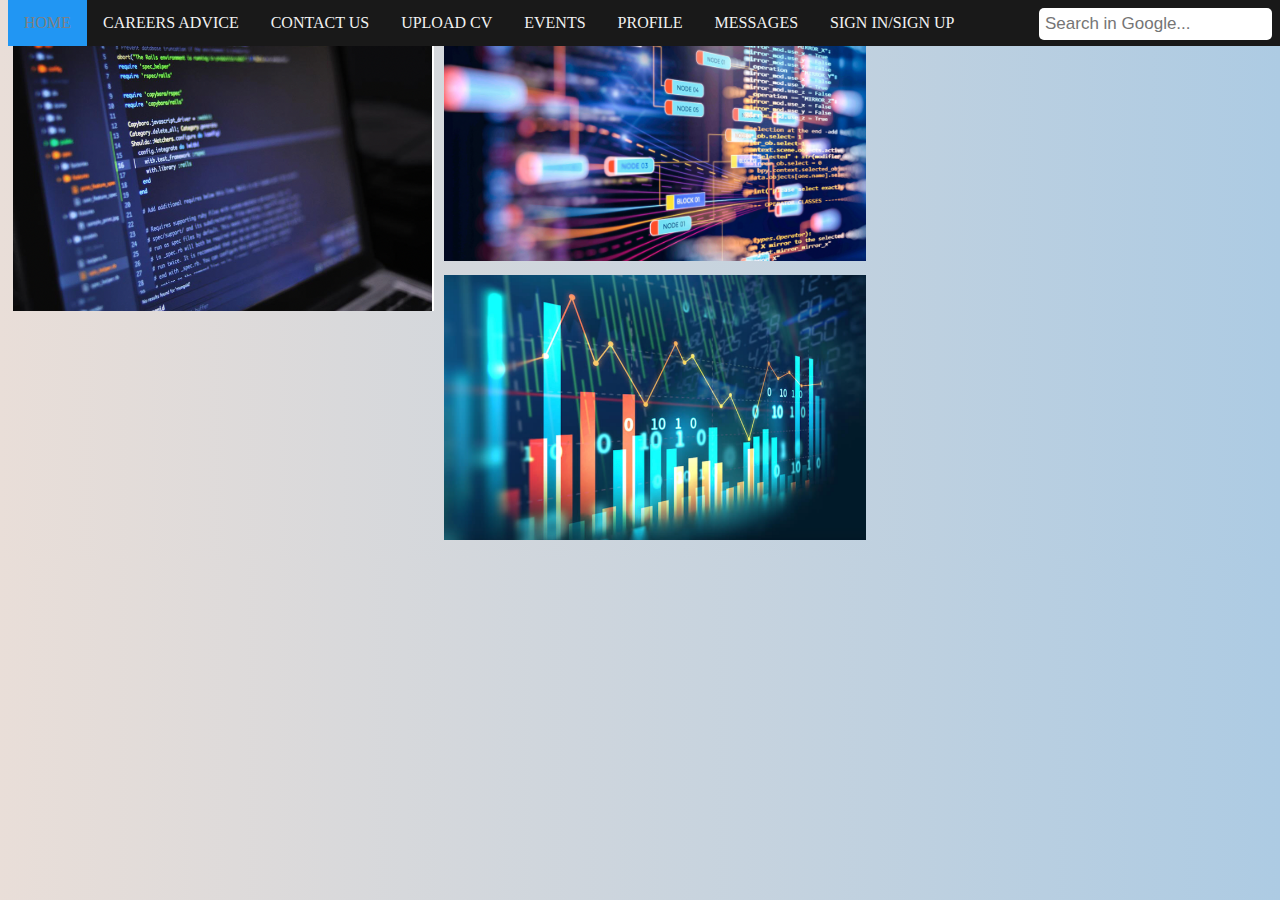
<file: tak/index.html>
<!DOCTYPE html>
<html lang="en" dir="ltr">

<head>
  <meta charset="utf-8">
  <title>Web portal </title>
  <link rel="stylesheet" href="./css/style.css">
</head>

<body>


  <!--NAV BAR-->
        <div class="navbar">
          <a class="active "href="index.html" target="_blank">HOME</a>
          <a href="careers_advice.html" target="_blank">CAREERS ADVICE</a>
          <a href="contact.html" target="_blank">CONTACT US</a>
          <a href="upload_cv.html" target="_blank">UPLOAD CV</a>
          <a href="event.html" target="_blank">EVENTS</a>
          <a href="profile.html" target="_blank">PROFILE</a>
          <a href="direct_message.html" target="_blank">MESSAGES</a>
          <a href="sign_in_up.html" target="_blank">SIGN IN/SIGN UP</a>
            <!-- google search bar-->
            <form action="https://www.google.com/search">
              <input type="text" name="q"  placeholder="Search in Google..." target="_blank">
            </form>

        </div>

  <!--NAV BAR ends-->
<!-- search bar-->
<form action="https://www.google.com/search">
      <input type="text" placeholder="Search in Google.." name="search">
    </form>
    </div>
<!-- row1 w3school-->

<div class="clearfix">
  <div class="img-container">
   <img src="images/compsci1.png" alt="Computer" style="width:100%">
   </div>
   <div class="img-container">
    <img src="images/compsci2.png" alt="Technology" style="width:100%">
    </div>
    <div class="img-container">
      <img src="images/compsci3.png" alt="Data" style="width:100%">
    </div>















<!-- footer
<section>
      <footer class="footer">
        <div class="container">
  <div class="row">
      <div class="footer-col">
  <h4>Location</h4>
  <ul>
  <li class="address">Northampton Square</li>
  <li class="address">London</li>
  <li class="address">EC1V 0HB</li>
  </ul>
  </div>
  <div class="footer-col">
  <h4>follow us</h4>
  <div class="social-links">
          <a class="facebook" href="https://www.facebook.com/rishka.melisova/"></a>
          <a class="facebook" href=""></a>
          <a class="instagram" href="instagram.com/rinaki.ai"></a>
          <a class="instagram" href="instagram.com/k__sudishmaaa"></a>
          <a class="linkedin" ref="https://www.linkedin.com/in/aiperi-m-618457168/"></a>
  </div>
        </div>
          <div class="footer-col">
    <h4>Subscribe for a newsletter</h4>

            <div class="newsletter">
              <form action="">
                <div class="email-box">
                  <i class="fas fa-envelope"></i>
                  <input class="tbox" type="email" name="" value="" placeholder="Enter your email">
                  <button class="btn2" type="button" name="button2">Subscribe</button>
                </div>
              </form>
            </div>


          </div>
  </div>
  </div>
  </div>
      </footer>
    </section> -->


























</body>

</html>
</file>
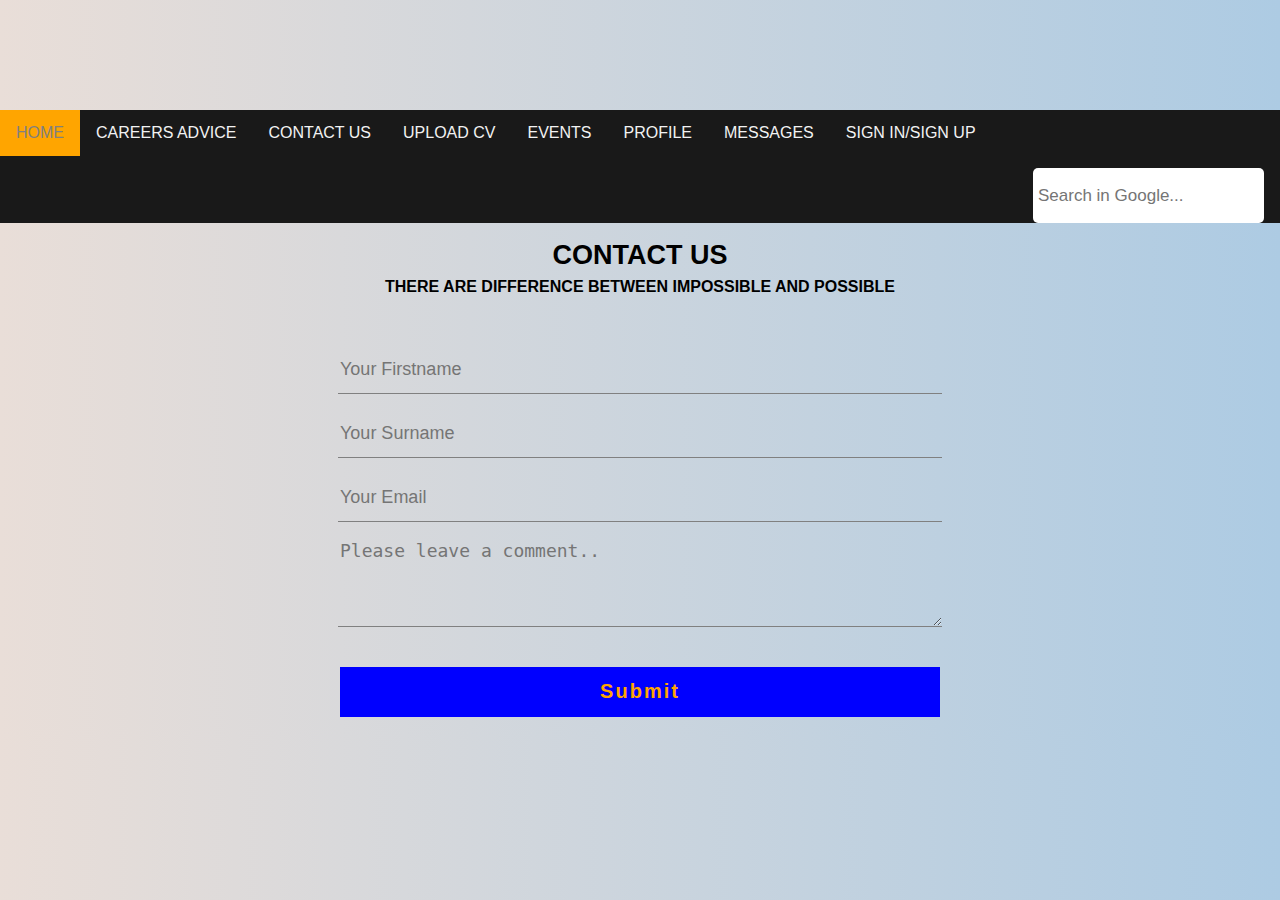
<file: tak/contact.html>
<!DOCTYPE html>
<html lang="en" dir="ltr">

<head>
  <meta charset="utf-8">
  <title>Web portal</title>
  <link rel="stylesheet" href="./css/contact.css">
</head>

<body>


  <!--NAV BAR-->
        <div class="navbar">
          <a class="active "href="index.html" target="_blank">HOME</a>
          <a href="careers_advice.html" target="_blank">CAREERS ADVICE</a>
          <a href="contact.html" target="_blank">CONTACT US</a>
          <a href="upload_cv.html" target="_blank">UPLOAD CV</a>
          <a href="event.html" target="_blank">EVENTS</a>
          <a href="profile.html" target="_blank">PROFILE</a>
          <a href="direct_message.html" target="_blank">MESSAGES</a>
          <a href="sign_in_up.html" target="_blank">SIGN IN/SIGN UP</a>
            <!-- google search bar-->
            <form action="https://www.google.com/search">
              <input type="text" name="q"  placeholder="Search in Google..." target="_blank">
            </form>

        </div>

  <!--NAV BAR ends-->

  <div class="contact-heading">
    <h1>Contact Us </h1>
    <h2>There are difference between impossible and possible<h2>
  </div>

  <div class="contact-form">
    <form id="contact-form" method="post" action="">
      <input name="firstname" type="text" class="form-control" placeholder="Your Firstname" required><br>
      <input name="surname" type="text" class="form-control" placeholder="Your Surname" required><br>

      <input name="email" type="email" class="form-control" placeholder="Your Email" required><br>

      <textarea name="comment" class="form-control" placeholder="Please leave a comment.." rows="4" required></textarea><br>

      <input type="submit" class="form-control submit" valuee="Sent comment"
    </form>

  </div>










</body>

</html>
</file>
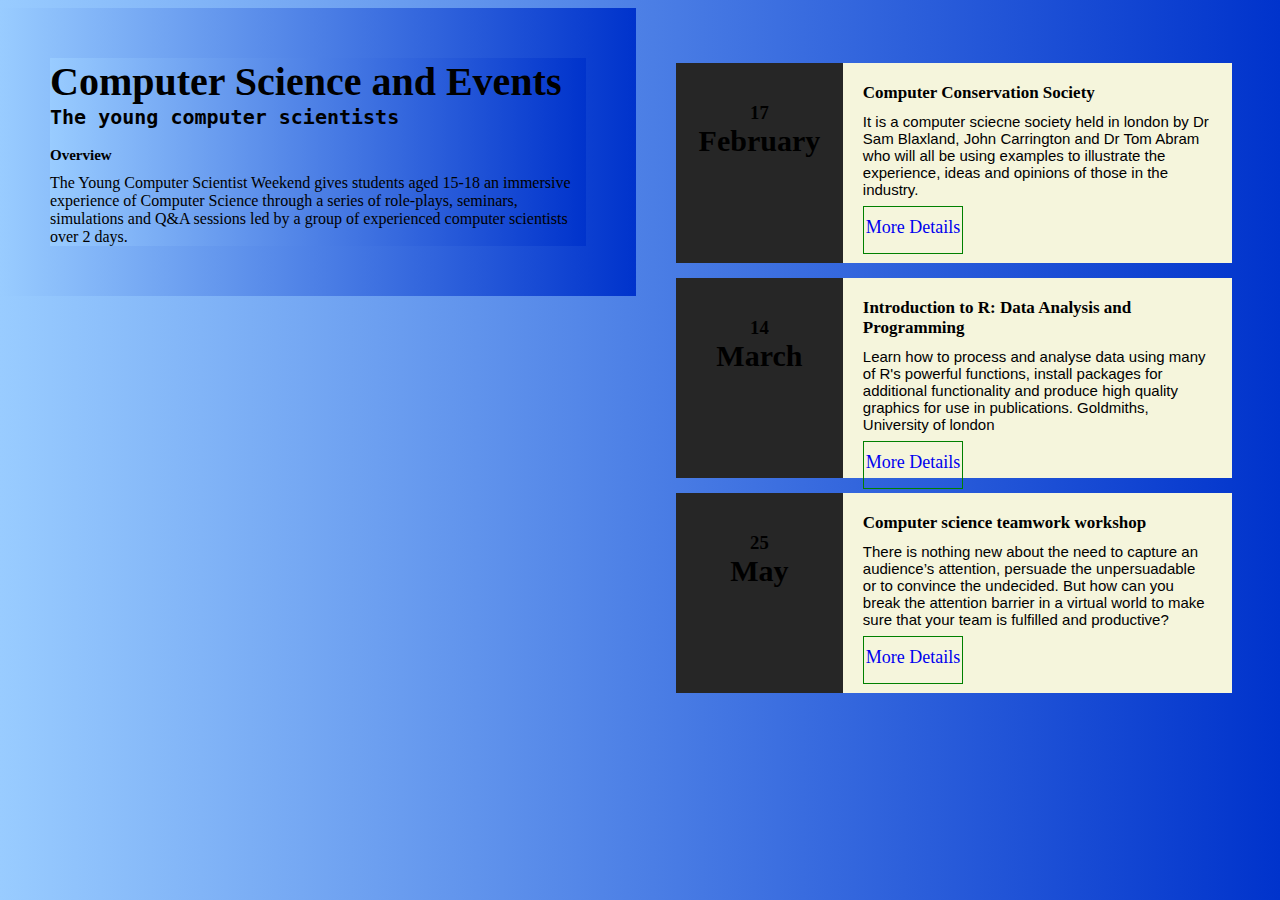
<file: tak/event.html>
<!DOCTYPE html>
<html lang="en" dir="ltr">

<head>
  <meta charset="utf-8">
  <title>Web portal</title>
  <link rel="stylesheet" href="./css/event.css">
</head>

<body>
  <section>
    <!--Main leftbox from tutorialpoint -->
    <div class="leftside">
      <div class="main">
        <h1>Computer Science and Events</h1>
        <h4> The young computer scientists </h4>
        <br>
        <h6> Overview </h6>
        <p> The Young Computer Scientist Weekend gives students aged 15-18 an immersive experience of Computer Science through a series of role-plays, seminars, simulations and Q&A sessions led by a group of experienced computer scientists over 2
          days.</p>
      </div>
    </div>
    <!-- gradient background color-->
    <div></div>
    <!-- Main rightbox from tutorialpoint-->
    <div class="rightside">
      <ul>
        <li>
          <div class="day">
            <h3>
              17 <br><span>February</span>
            </h3>
          </div>
          <div class="information">
            <h4>Computer Conservation Society
            </h4>
            <p>
              It is a computer sciecne society held in london by Dr Sam Blaxland,
              John Carrington and Dr Tom Abram who will all be using examples to illustrate the experience, ideas and opinions of those in the industry.
            </p>

            <a href="https://www.eventbrite.co.uk/e/computer-conservation-society-tickets-213726139637?aff=ebdssbdestsearch">More Details</a>
          </div>
          <div style="clear: both;"></div>
        </li>

        <li>
          <div class="day">
            <h3>
              14 <br><span>March</span>
              </h3>
              </div>
              <div class="information">
                <h4>Introduction to R: Data Analysis and Programming
                </h4>
                <p>
                  Learn how to process and analyse data using many of R's powerful functions, install packages for additional functionality and produce high quality graphics for use in publications.
                  Goldmiths, University of london
                  </p>
                  <a href="https://www.eventbrite.co.uk/e/introduction-to-r-data-analysis-and-programming-tickets-108988455404?aff=ebdssbdestsearch">More Details</a>
                  </div>
                  <div style="clear:both;"></div>
                  </li>

                  <li>
                    <div class="day">
                      <h3>
                        25 <br><span>May</span>
                        </h3>
                        </div>
                        <div class="information">
                          <h4>Computer science teamwork workshop
                          </h4>
                          <p>
                            There is nothing new about the need to capture an audience’s attention, persuade the unpersuadable or to convince the undecided. But how can you break the attention barrier in a virtual world to make sure that your team is fulfilled and productive?
                            </p>

                            <a href="https://www.eventbrite.co.uk/e/breaking-the-attention-barrier-when-leading-a-hybrid-team-london-tickets-243775287447?aff=ebdssbdestsearch">More Details</a>
                            </div>
                            <div style="clear:both;"></div>
                            </li>
                            </ul>
                            </div>
                            </section>














</body>

</html>
</file>
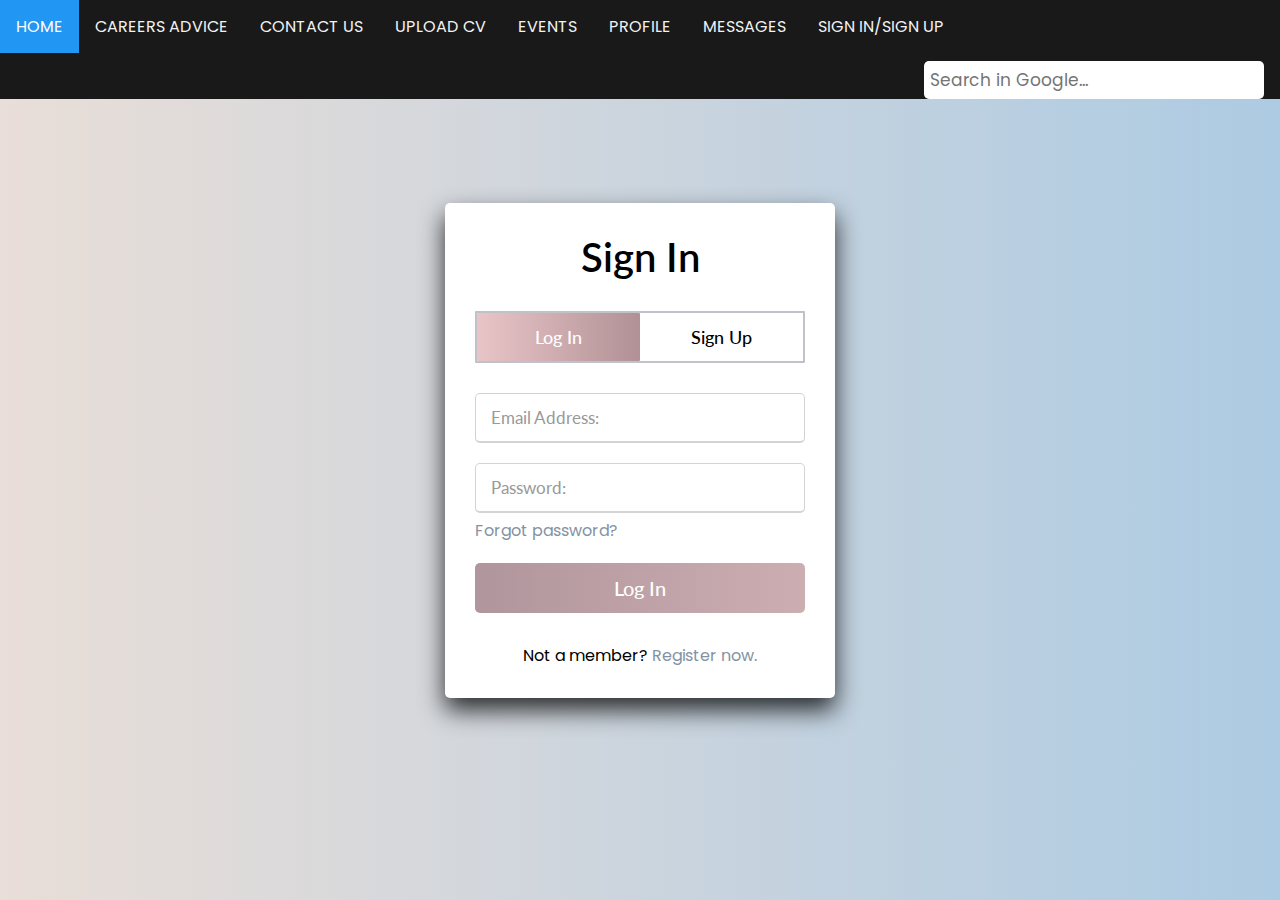
<file: tak/sign_in_up.html>
<!DOCTYPE html>
<!-- Created By CodingNepal -->
<html lang="en" dir="ltr">
   <head>
      <meta charset="utf-8">
      <title></title>
      <link rel="stylesheet" href="sign_in_up.css">
      <link rel="preconnect" href="https://fonts.googleapis.com">
<link rel="preconnect" href="https://fonts.gstatic.com" crossorigin>
<link href="https://fonts.googleapis.com/css2?family=Lato:wght@300&display=swap" rel="stylesheet">
      <meta name="viewport" content="width=device-width, initial-scale=1.0">
   </head>
   <body style="background: -webkit-linear-gradient(right, #adcbe3, #e9ded8);">


     <!--NAV BAR-->
             <div class="navbar">
               <a class="active "href="" target="_blank">HOME</a>
               <a href="careers_advice.html" target="_blank">CAREERS ADVICE</a>
               <a href="" target="_blank">CONTACT US</a>
               <a href="upload_cv.html" target="_blank">UPLOAD CV</a>
               <a href="" target="_blank">EVENTS</a>
               <a href="" target="_blank">PROFILE</a>
               <a href="direct_message.html" target="_blank">MESSAGES</a>
               <a href="sign_in_up.html" target="_blank">SIGN IN/SIGN UP</a>
                 <!-- google search bar-->
                 <form action="https://www.google.com/search">
                   <input type="text" name="q"  placeholder="Search in Google..." target="_blank">
                 </form>

             </div>

     <!--NAV BAR ends -->

      <div class="wrapper">
         <div class="title-text">
            <div class="title login">
               Sign In
            </div>
            <div class="title signup">
               Sign up Form
            </div>
         </div>
         <div class="form-container">
            <div class="slide-controls">
               <input type="radio" name="slide" id="login" checked>
               <input type="radio" name="slide" id="signup">
               <label for="login" class="slide login">Log In</label>
               <label for="signup" class="slide signup">Sign Up</label>
               <div class="slider-tab"></div>
            </div>
            <div class="form-inner">
               <form action="#" class="login">
                  <div class="field">
                     <input type="text" placeholder="Email Address:" required>
                  </div>
                  <div class="field">
                     <input type="password" placeholder="Password:" required>
                  </div>
                  <div class="pass-link">
                     <a href="#">Forgot password?</a>
                  </div>
                  <div class="field btn">
                     <div class="btn-layer"></div>
                     <input type="submit" value="Log In">
                  </div>
                  <div class="signup-link">
                     Not a member? <a href="">Register now.</a>
                  </div>
               </form>
               <form action="#" class="signup">
                  <div class="field">
                     <input type="text" placeholder="Email Address:" required>
                  </div>
                  <div class="field">
                     <input type="password" placeholder="Password:" required>
                  </div>
                  <div class="field">
                     <input type="password" placeholder="Repeat password: " required>
                  </div>
                  <div class="field btn">
                     <div class="btn-layer"></div>
                     <input type="submit" value="Sign Up">
                  </div>
               </form>
            </div>
         </div>
      </div>
      <script>
         const loginText = document.querySelector(".title-text .login");
         const loginForm = document.querySelector("form.login");
         const loginBtn = document.querySelector("label.login");
         const signupBtn = document.querySelector("label.signup");
         const signupLink = document.querySelector("form .signup-link a");
         signupBtn.onclick = (()=>{
           loginForm.style.marginLeft = "-50%";
           loginText.style.marginLeft = "-50%";
         });
         loginBtn.onclick = (()=>{
           loginForm.style.marginLeft = "0%";
           loginText.style.marginLeft = "0%";
         });
         signupLink.onclick = (()=>{
           signupBtn.click();
           return false;
         });
      </script>
   </body>
</html>
</file>
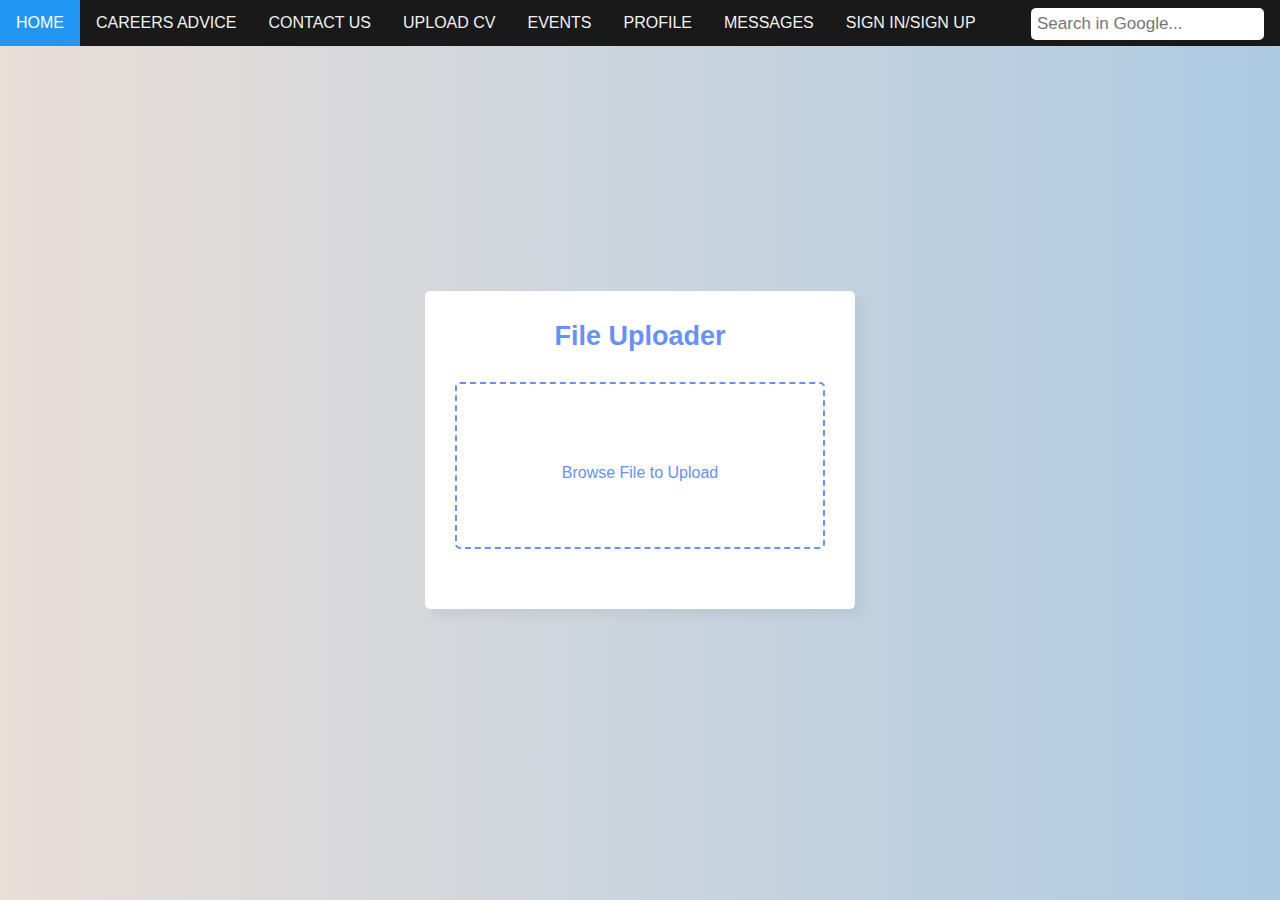
<file: tak/upload_cv.html>
<!DOCTYPE html>
<html lang="en" dir="ltr">
  <head>
    <meta charset="utf-8">
    <title>Upload CV</title>
    <link rel="stylesheet" href="upload_cv.css">
  </head>
  <body>
    <body style="background: -webkit-linear-gradient(right, #adcbe3, #e9ded8);" >


      <!--NAV BAR-->
            <div class="navbar">
              <a class="active "href="index.html" target="_blank">HOME</a>
              <a href="careers_advice.html" target="_blank">CAREERS ADVICE</a>
              <a href="contact.html" target="_blank">CONTACT US</a>
              <a href="upload_cv.html" target="_blank">UPLOAD CV</a>
              <a href="event.html" target="_blank">EVENTS</a>
              <a href="profile.html" target="_blank">PROFILE</a>
              <a href="direct_message.html" target="_blank">MESSAGES</a>
              <a href="sign_in_up.html" target="_blank">SIGN IN/SIGN UP</a>
                <!-- google search bar-->
                <form action="https://www.google.com/search">
                  <input type="text" name="q"  placeholder="Search in Google..." target="_blank">
                </form>

            </div>

      <!--NAV BAR ends-->

<!-- MAIN CONTENT -->
<div class="wrapper">
    <header>File Uploader</header>
    <form action="upload.php">
      <input class="file-input" type="file" name="file" hidden>
      <i class="fas fa-cloud-upload-alt"></i>
      <p>Browse File to Upload</p>
    </form>
    <section class="progress-area"></section>
    <section class="uploaded-area"></section>
  </div>
  <script src="script.js"></script>



  </body>
</html>
</file>
<file: tak/css/style.css>
body {
  background: -webkit-linear-gradient(right,#adcbe3,#e9ded8);
}

/*navigatio*/
.navbar {
  overflow: hidden;
  background-color: #191919;
  position: fixed;
  top: 0;
  width:100%;
  z-index: 10;
}

.navbar a {
  float: left;
  display: block;
  color: #f2f2f2;
  text-align: center;
  padding: 14px 16px;
  text-decoration: none;
}

.navbar a:hover {
  background-color: #ddd;
  color: white;
}

.navbar a.active {
  background-color: #2196F3;
  color: grey;
}

.navbar input[type=text] {
  float:right;
  padding: 6px;
  border: none;
  border-radius: 5px;
  margin-top: 8px;
  margin-right: 16px;
  font-size: 17px;
}
/*row1*/
.img-container {
  float: left;
  width: 33.33%;
  padding: 5px;
}

.clearfix::after {
  content: "";
  clear: both;
  display: table;
}
</file>
<file: tak/css/contact.css>
img{
  border-radius: 8px;
  position: absolute;
  top: 8px;
  left: 16px;
}
/*navigatio*/
.navbar {
  overflow: hidden;
  background-color: #191919;
  position: fixed;
  top: 110px;
  width:100%;
  z-index: 10;
}

.navbar a {
  float: left;
  display: block;
  color: #f2f2f2;
  text-align: center;
  padding: 14px 16px;
  text-decoration: none;
}

.navbar a:hover {
  background-color: #ddd;
  color: white;
}

.navbar a.active {
  background-color: orange;
  color: grey;
}

.navbar input[type=text] {
  float:right;
  padding: 5px;
  border: none;
  border-radius: 5px;
  margin-top: 8px;
  margin-right: 16px;
  font-size: 17px;
}

body{
  margin: 0;
  padding: 0;
  text-align: center;
  background: -webkit-linear-gradient(right,#adcbe3,#e9ded8);
  background-position: center;
  font-family: sans-serif;
}

.contact-heading{
  margin-top: 250px;
  color: black;
  text-transform: uppercase;
  transition: all 4s ease-in-out;
}

.contact-heading h1{
  font-size: 27px;
  line-height: 10px;
}

.contact-heading h2{
  font-size: 16px;
}

form{
  margin-top: 50px;
  transition: all 4s ease-in-out;
}

.form-control{
  width: 600px;
  background: transparent;
  border: none;
  outline: none;
  border-bottom: 1px solid grey;
  color: orange;
  font-size: 18px;
  margin-bottom: 16px;
}

input{
  height: 45px;
}

form .submit{
  background: blue;
  border-color: transparent;
  color: orange;
  font-size: 20px;
  font-weight: bold;
  letter-spacing: 2px;
  height: 50px;
  margin-top: 20px;
}

form .submit:hover{
  background-color: green;
  cursor: pointer;
}
</file>
<file: tak/css/event.css>
body {
  margin-left: auto;
  padding: 0;
  background: linear-gradient(to left, #0033cc 0%, #99ccff 100%);
}

div {
  background: linear-gradient(to left, #0033cc 0%, #99ccff 100%);
}

/*leftside*/
section .leftside {
  width: 50%;
  height: 80%;
  float: left;
  padding: 50px;
  box-sizing: border-box;
}

section .leftside .main:hover {
  cursor: pointer;
}

section .leftside .main h1 {
  margin: auto;
  padding: inherit;
  font-size: 40px;
  font-family: cursive;
}

section .leftside .main h4 {
  margin: auto;
  padding: inherit;
  font-size: 20px;
  font-family: monospace, Monaco;
}

section .leftside .main h6 {
  margin: auto;
  padding: inherit;
  font-size: 15px;
  font-family: serif, Georgia;
}

section .leftside .main p {
  margin: 10px 0 0 0;
  font-style: normal;
}
/*rightside*/
section .rightside {
  position: relative;
  width: 50%;
  height: 100%;
  float: right;
  box-sizing: border-box;
}

section .rightside ul {
  position: absolute;
  top: 50%;
  margin: 0;
  padding: 40px;
  box-sizing: border-box;
}

section .rightside ul li {
  list-style: none;
  background: pink;
  box-sizing: border-box;
  height: 200px;
  margin: 15px 0;
}

section .rightside ul li .day {
  position: relative;
  padding: 20px;
  background: #262626;
  box-sizing: border-box;
  width: 30%;
  height: 100%;
  float: left;
  text-align: center;
  transition: .5s;
}

section .rightside ul li:hover .day {
  background: beige;
}

section .rigthside ul li .day h3 {
  position: absolute;
  margin: 0;
  padding: 0;
  top: 50%;
  left: 50%;
  transform: translate(-50%, -50%);
  color: green;
  font-size: 60px;
  line-height: 30px;
}

section .rightside ul li .day h3 span {
  font-size: 30px;
}

section .rightside ul li .day h3 span {
  font-size: 30px;
}

section .rightside ul li .information {
  padding: 20px;
  background: beige;
  box-sizing: border-box;
  width: 70%;
  height: 100%;
  float: left;
}

section .rightside ul li .information h4 {
  position: relative;
  margin: 0;
  padding: 0;
  font-size: 17px;
  font-family: fantasy;
}

section .rightside ul li .information p {
  position: relative;
  margin: 10px 0 0;
  padding: 0;
  font-size: 15px;
  font-family: sans-serif;
}
/*more details that has links to the website- this includes more information regarding the event */
section .rightside ul li .information a {
  display: inline-block;
  text-decoration: none;
  padding: 10px 2px 15px;
  border: 1.5px solid green;
  margin-top: 8px;
  font-size: 18px;
  transition: .6s;
}

section .rightside ul li .information a:hover {
  cursor: pointer;
}
</file>
<file: tak/sign_in_up.css>
@import url('https://fonts.googleapis.com/css?family=Poppins:400,500,600,700&display=swap');
*{
  margin: 0;
  padding: 0;
  box-sizing: border-box;
  font-family: 'Poppins', sans-serif;
}
html,body{
  display: grid;
  height: 100%;
  width: 100%;
  place-items: center;
  background: -webkit-linear-gradient(right, #74809a, #e9ded8);
}
::selection{
  background: #fa4299;
  color: #fff;
}
.wrapper{
  overflow: hidden;
  max-width: 390px;
  background: #fff;
  padding: 30px;
  border-radius: 5px;
  box-shadow: 0px 12px 24px rgba(0,0,0,0.8);
}
.wrapper .title-text{
  display: flex;
  width: 200%;
}
.wrapper .title{
  width: 50%;
  font-family: 'Lato', sans-serif;
  font-size: 40px;
  font-weight: 600;
  text-align: center;
  transition: all 0.6s cubic-bezier(0.68,-0.55,0.265,1.55);
}
.wrapper .slide-controls{
  position: relative;
  display: flex;
  height: 52px;
  width: 100%;
  overflow: hidden;
  margin: 30px 0 10px 0;
  justify-content: space-between;
  border: 2px solid #bfc2c9;
  border-radius: 1px;
}
.slide-controls .slide{
  height: 100%;
  width: 100%;
  color: #fff;
  font-size: 18px;
  font-family: 'Lato', sans-serif;
  font-weight: 500;
  text-align: center;
  line-height: 48px;
  cursor: pointer;
  z-index: 1;
  transition: all 0.6s ease;
}
.slide-controls label.signup{
  color: #000;
}
.slide-controls .slider-tab{
  position: absolute;
  height: 100%;
  width: 50%;
  left: 0;
  z-index: 0;
  border-radius: 1px;
  background: -webkit-linear-gradient(left, #e9c5c7, #b19196);
  transition: all 0.6s cubic-bezier(0.68,-0.55,0.265,1.55);
}
input[type="radio"]{
  display: none;
}
#signup:checked ~ .slider-tab{
  left: 50%;
}
#signup:checked ~ label.signup{
  color: #fff;
  cursor: default;
  user-select: none;
}
#signup:checked ~ label.login{
  color: #000;
}
#login:checked ~ label.signup{
  color: #000;
}
#login:checked ~ label.login{
  cursor: default;
  user-select: none;
}
.wrapper .form-container{
  width: 100%;
  overflow: hidden;
}
.form-container .form-inner{
  display: flex;
  width: 200%;
}
.form-container .form-inner form{
  width: 50%;
  transition: all 0.6s cubic-bezier(0.68,-0.55,0.265,1.55);
}
.form-inner form .field{
  height: 50px;
  width: 100%;
  margin-top: 20px;
}
.form-inner form .field input{
  height: 100%;
  width: 100%;
  outline: none;
  padding-left: 15px;
  border-radius: 5px;
  border: 1px solid lightgrey;
  border-bottom-width: 2px;
  font-family: 'Lato', sans-serif;
  font-size: 17px;
  transition: all 0.3s ease;
}
.form-inner form .field input:focus{
  border-color: #fc83bb;
  /* box-shadow: inset 0 0 3px #fb6aae; */
}
.form-inner form .field input::placeholder{
  color: #999;
  transition: all 0.3s ease;
}
form .field input:focus::placeholder{
  color: #b3b3b3;
}
.form-inner form .pass-link{
  margin-top: 5px;
}
.form-inner form .signup-link{
  text-align: center;
  margin-top: 30px;
}
.form-inner form .pass-link a,
.form-inner form .signup-link a{
  color: #8393a3;
  text-decoration: none;
}
.form-inner form .pass-link a:hover,
.form-inner form .signup-link a:hover{
  text-decoration: underline;
}
form .btn{
  height: 50px;
  width: 100%;
  border-radius: 5px;
  position: relative;
  overflow: hidden;
}
form .btn .btn-layer{
  height: 100%;
  width: 300%;
  position: absolute;
  left: -100%;
  background: -webkit-linear-gradient(right, #e9c5c7, #937e87);
  border-radius: 5px;
  transition: all 0.4s ease;;
}
form .btn:hover .btn-layer{
  left: 0;
}
form .btn input[type="submit"]{
  height: 100%;
  width: 100%;
  z-index: 1;
  position: relative;
  background: none;
  border: none;
  color: #fff;
  padding-left: 0;
  border-radius: 5px;
  font-family: 'Lato', sans-serif;
  font-size: 20px;
  font-weight: 500;
  cursor: pointer;
}




/* NAV BAR */
/* The navigation bar */
.navbar {
  overflow: hidden;
  background-color: #191919;
  position: fixed; /* Set the navbar to fixed position */
  top: 0; /* Position the navbar at the top of the page */
  width: 100%; /* Full width */
  z-index: 10; /* to stop overlapping of the nav bar and the content*/
}

/* Links inside the navbar */
.navbar a {
  float: left;
  display: block;
  color: #f2f2f2;
  text-align: center;
  padding: 14px 16px;
  text-decoration: none;
}

/* Change background on mouse-over */
.navbar a:hover {
  background: #ddd;
  color: black;
}
/* Style the "active" element to highlight the current page */
.navbar a.active {
  background-color: #2196F3;
  color: white;
}
  /* Style the search box inside the navigation bar */
  .navbar input[type=text] {
    float: right;
    padding: 6px;
    border: none;
    border-radius: 5px;
    margin-top: 8px;
    margin-right: 16px;
    font-size: 17px;
  }


  @media screen and (max-width: 600px) {
    .navbar a, .navbar input[type=text] {
      float: none;
      display: block;
      text-align: left;
      width: 100%;
      margin: 0;
      padding: 14px;
    }
    .navbar input[type=text] {
      border: 1px solid #ccc;
    }
/* NAV BAR ends*/

/* start:  to stop content and nav bar from overlapping*/
}
.section_body {margin-top: 100px;
}
@media screen and (max-width: 600px) {
    body {
      padding-top: 300px;
      float: none;
      display: block;
    }
}
/* end:  to stop content and nav bar from overlapping*/
</file>
<file: tak/upload_cv.css>
/* NAV BAR */
.navbar {
  overflow: hidden;
  background-color: #191919;
  position: fixed;
  top: 0;
  width: 100%;
  z-index: 10;
}

/* Links inside the navbar */
.navbar a {
  float: left;
  display: block;
  color: #f2f2f2;
  text-align: center;
  padding: 14px 16px;
  text-decoration: none;
}

/* background on mouse-over */
.navbar a:hover {
  background: #ddd;
  color: black;
}
/* "active" element to highlight the current page */
.navbar a.active {
  background-color: #2196F3;
  color: white;
}
  /* search box inside the navigation bar */
  .navbar input[type=text] {
    float: right;
    padding: 6px;
    border: none;
    border-radius: 5px;
    margin-top: 8px;
    margin-right: 16px;
    font-size: 17px;
  }


  @media screen and (max-width: 600px) {
    .navbar a, .navbar input[type=text] {
      float: none;
      display: block;
      text-align: left;
      width: 100%;
      margin: 0;
      padding: 14px;
    }
    .navbar input[type=text] {
      border: 1px solid #ccc;
    }
/* NAV BAR ends*/

/* start:  to stop content and nav bar from overlapping*/
}
.section_body {margin-top: 100px;
}
@media screen and (max-width: 600px) {
    body {
      padding-top: 300px;
      float: none;
      display: block;
    }
}
/* end:  to stop content and nav bar from overlapping*/



/* START: MAIN CONTENT */

@import url('https://fonts.googleapis.com/css2?family=Poppins:wght@400;500;600&display=swap');
*{
  margin: 0;
  padding: 0;
  box-sizing: border-box;
  font-family: "Poppins", sans-serif;
}
body{
  display: flex;
  align-items: center;
  justify-content: center;
  min-height: 100vh;
  background: #6990F2;
}

::selection{
  color: #fff;
  background: #6990F2;
}
.wrapper{
  width: 430px;
  background: #fff;
  border-radius: 5px;
  padding: 30px;
  box-shadow: 7px 7px 12px rgba(0,0,0,0.05);
}
.wrapper header{
  color: #6990F2;
  font-size: 27px;
  font-weight: 600;
  text-align: center;
}
.wrapper form{
  height: 167px;
  display: flex;
  cursor: pointer;
  margin: 30px 0;
  align-items: center;
  justify-content: center;
  flex-direction: column;
  border-radius: 5px;
  border: 2px dashed #6990F2;
}
form :where(i, p){
  color: #6990F2;
}
form i{
  font-size: 50px;
}
form p{
  margin-top: 15px;
  font-size: 16px;
}

section .row{
  margin-bottom: 10px;
  background: #E9F0FF;
  list-style: none;
  padding: 15px 20px;
  border-radius: 5px;
  display: flex;
  align-items: center;
  justify-content: space-between;
}
section .row i{
  color: #6990F2;
  font-size: 30px;
}
section .details span{
  font-size: 14px;
}
.progress-area .row .content{
  width: 100%;
  margin-left: 15px;
}
.progress-area .details{
  display: flex;
  align-items: center;
  margin-bottom: 7px;
  justify-content: space-between;
}
.progress-area .content .progress-bar{
  height: 6px;
  width: 100%;
  margin-bottom: 4px;
  background: #fff;
  border-radius: 30px;
}
.content .progress-bar .progress{
  height: 100%;
  width: 0%;
  background: #6990F2;
  border-radius: inherit;
}
.uploaded-area{
  max-height: 232px;
  overflow-y: scroll;
}
.uploaded-area.onprogress{
  max-height: 150px;
}
.uploaded-area::-webkit-scrollbar{
  width: 0px;
}
.uploaded-area .row .content{
  display: flex;
  align-items: center;
}
.uploaded-area .row .details{
  display: flex;
  margin-left: 15px;
  flex-direction: column;
}
.uploaded-area .row .details .size{
  color: #404040;
  font-size: 11px;
}
.uploaded-area i.fa-check{
  font-size: 16px;
}/* END: MAIN CONTENT */
</file>
